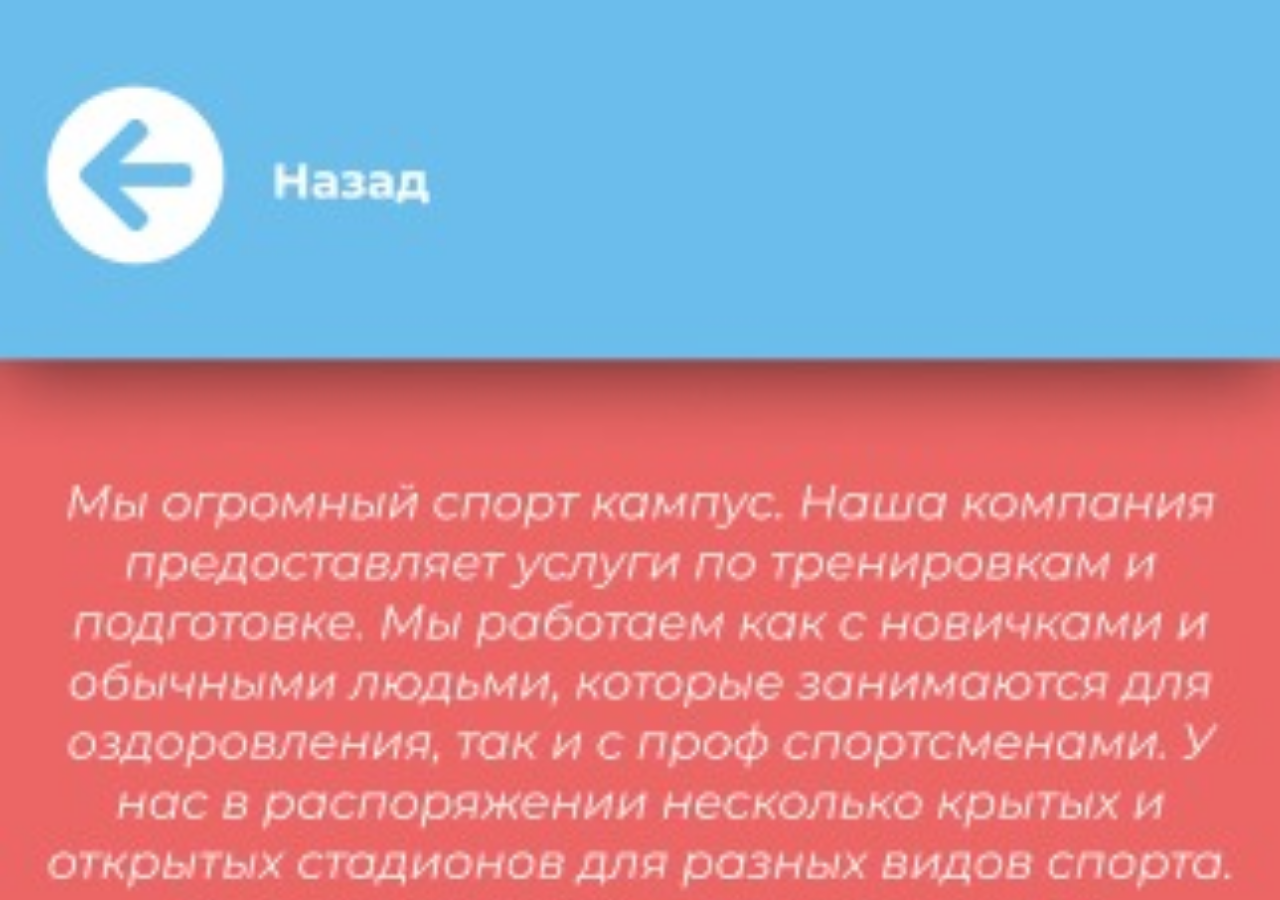
<file: homework.html>
<!DOCTYPE html>
<html lang="en">
<head>
    <meta charset="UTF-8">
    <meta name="viewport" content="width=device-width, initial-scale=1.0">
    <title>Document</title>
    <link rel="stylesheet" href="homework.css">
</head>
<body>
    <a class="button" href="index.html"></a> 
</body>
</html>
</file>
<file: homework.css>
body{
    height: 100%;
    background-image: url(WhatsApp\ Image\ 2026-03-15\ at\ 09.04.42.jpeg);
    background-repeat: no-repeat;
    background-size: cover;
}


.button{
    position: absolute;
    width: 60px;
    height: 60px;
    top: 28px;
    left: 15px;
}
</file>
